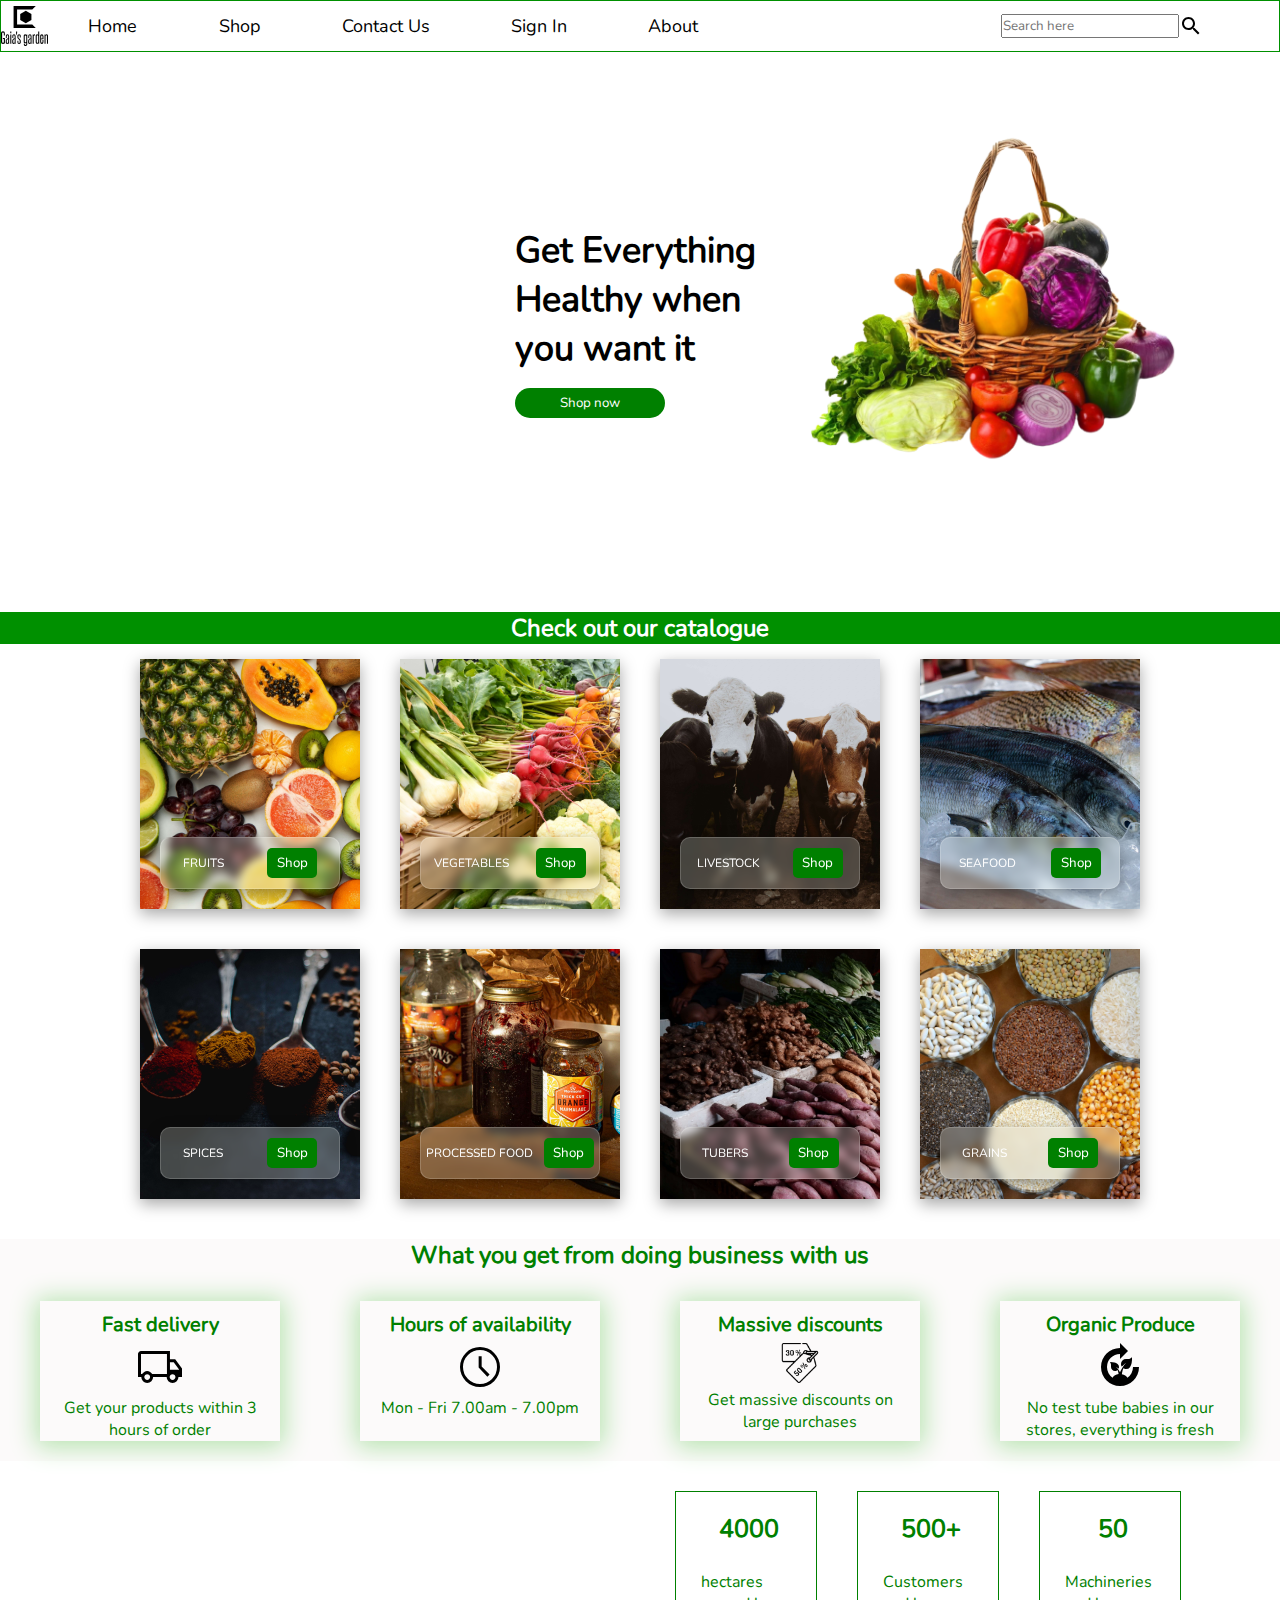
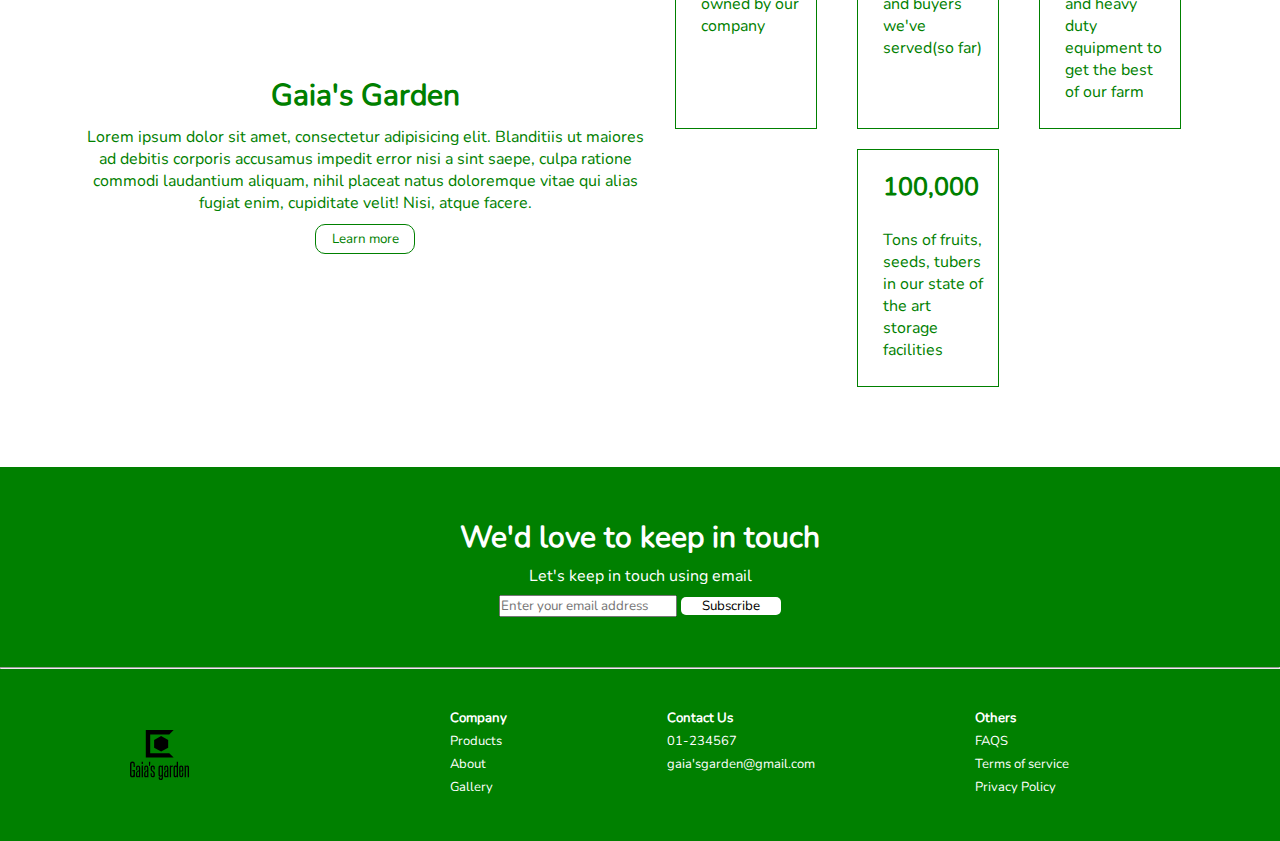
<file: Agricultural website/index.html>
<!DOCTYPE html>
<html lang="en">
<head>
    <meta charset="UTF-8">
    <meta http-equiv="X-UA-Compatible" content="IE=edge">
    <meta name="viewport" content="width=device-width, initial-scale=1.0">
    <title>Gaia's garden</title>
    <link rel="stylesheet" href="style.css">
</head>
<body> 
    <nav>
        <div class="nav-bar">
            <div class="link-bar">
                <img src="default-monochrome-black.svg" alt="" class="logo" href="index.html">
                <ul class="left-side">
                 <li><a href="index.html">Home</a></li>
                 <li><a href="shop.html">Shop</a></li>
                 <li><a href="contact.html">Contact Us</a></li>
                 <li><a href="sign.html">Sign In</a></li>
                 <li><a href="about.html">About</a></li>
                </ul>
            </div>  
            <div class="search-div">
                <input type="text" name="" id="" placeholder="Search here" class="search-bar">
                <img src="search.svg" alt="">
            </div>
            <div class="burger">
                <div class="line1"></div>
                <div class="line2"></div>
                <div class="line3"></div>
            </div>
                
        </div>        
    </nav>
    <section class="first-page">
        <div class="page">
            <h1>Get Everything Healthy when you want it</h1>
            <button>
                <a href="shop.html">Shop now</a> 
            </button>
        </div>
    </section>
    <h2 class="products-header">Check out our catalogue</h2>
    <section class="products">
        <div id="item-1">
            <div class="items">
                <p>FRUITS</p>
                <button>
                  <a href="shop.html">Shop</a> 
                </button>
            </div>
        </div>
        <div id="item-2">
            <div class="items">
                <p>VEGETABLES</p>
                <button>
                    <a href="shop.html">Shop</a> 
                </button>
            </div>
        </div>
        <div  id="item-3">
            <div class="items">
                <p>LIVESTOCK</p>
                <button>
                    <a href="shop.html">Shop</a> 
                </button>
            </div>
        </div>
        <div  id="item-4">
            <div class="items">
                <p>SEAFOOD</p>
                <button>
                    <a href="shop.html">Shop</a> 
                </button>
            </div>
        </div>
        <div  id="item-5">
            <div class="items">
                <p>SPICES</p>
                <button>
                    <a href="shop.html">Shop</a> 
                </button>
            </div>
        </div>
        <div  id="item-6">
            <div class="items">
                <p>PROCESSED FOOD</p>
                <button>
                    <a href="shop.html">Shop</a> 
                </button>
            </div>
        </div>
        <div id="item-7">
            <div class="items">
                <p>TUBERS</p>
                <button>
                    <a href="shop.html">Shop</a> 
                </button>
            </div>
        </div>
        <div  id="item-8">
            <div class="items">
                <p>GRAINS</p>
                <button>
                    <a href="shop.html">Shop</a> 
                </button>
            </div>
        </div>
    </section>
    <div class="options">
        <h2>What you get from doing business with us</h2>
      <div class="advantages">
         <div class="delivery">
            <h4>Fast delivery</h4>
            <img src="shipping.svg" alt="" class="svg">
            <p>Get your products within 3 hours of order</p>
         </div>
         <div class="hours">
            <h4>Hours of availability</h4>
            <img src="clock.svg" alt="" class="svg">
            <p>Mon - Fri 7.00am - 7.00pm</p>
         </div>
         <div class="discount">
            <h4>Massive discounts</h4>
            <img src="discounts.png" alt="" class="discount-image">
            <p>Get massive discounts on large purchases</p>
         </div>
         <div class="organic">
            <h4>Organic Produce</h4>
            <img src="Organic.svg" alt="" class="svg">
            <p>No test tube babies in our stores, everything is fresh</p>
         </div>
      </div>
    </div>
    <section class="about">
        <div class="wrapper">
          <div class="left">
            <h3>Gaia's Garden</h3>
            <p class="description">Lorem ipsum dolor sit amet, consectetur adipisicing elit. Blanditiis ut maiores ad debitis corporis accusamus impedit error nisi a sint saepe, culpa ratione commodi laudantium aliquam, nihil placeat natus doloremque vitae qui alias fugiat enim, cupiditate velit! Nisi, atque facere.</p>
            <button>Learn more</button>
          </div>
          <div class="right">
              <div class="content">
                  <h4>4000</h4>
                  <p class="thing">hectares owned by our company</p>
                </div>
              <div class="content">
                  <h4>500+</h4>
                  <p class="thing">Customers and buyers we've served(so far)</p>
                </div>
              <div class="content">
                  <h4>50</h4>
                  <p class="thing">Machineries and heavy duty equipment to get the best of our farm</p>
                </div>
              <div class="content">
                  <h4>100,000</h4>
                  <p class="thing">Tons of fruits, seeds, tubers in our state of the art storage facilities</p>
                </div>
          </div>
        </div>
    </section>
    <div class="mail-offer">
        <h3>We'd love to keep in touch</h3>
        <p>Let's keep in touch using email</p>
        <form action="">
            <input type="email" placeholder="Enter your email address">
            <button type="submit">Subscribe</button>
        </form>
    </div>
    <hr>
    <footer>
            <img src="default-monochrome-black.svg" alt="" class="footer-logo">
            <div class="details">
                <div class="first">
                    <h5>Company</h5>
                    <p>Products</p>
                    <p>About</p>
                    <p>Gallery</p>
                </div>
                <div class="second">
                    <h5>Contact Us</h5>
                    <p>01-234567</p>
                    <p>gaia'sgarden@gmail.com</p>
                </div>
                <div class="third">
                    <h5>Others</h5>
                    <p>FAQS</p>
                    <p>Terms of service</p>
                    <p>Privacy Policy</p>
                </div>
            </div>
    </footer>


    <script src="app.js"></script>
</body>
</html>
</file>
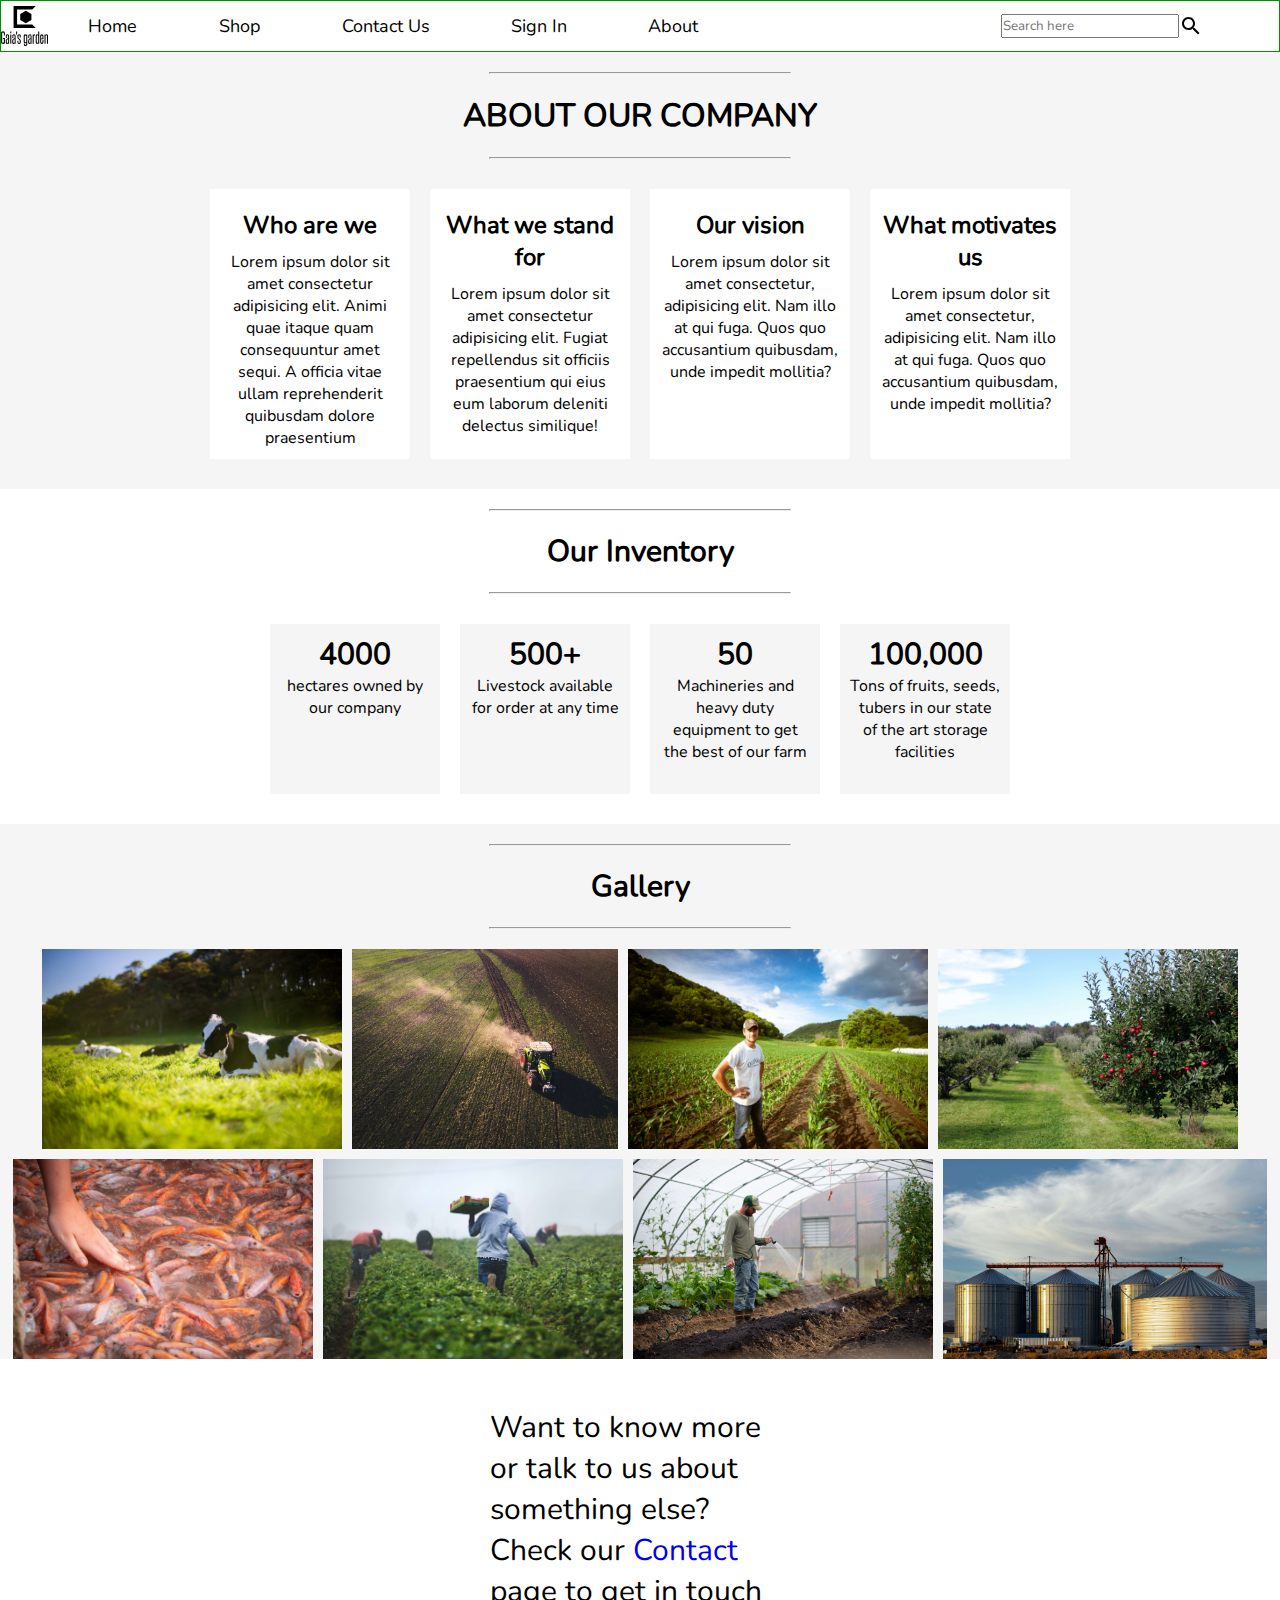
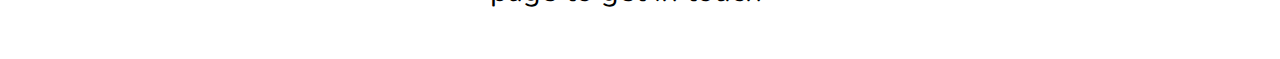
<file: Agricultural website/about.html>
<!DOCTYPE html>
<html lang="en">
<head>
    <meta charset="UTF-8">
    <meta http-equiv="X-UA-Compatible" content="IE=edge">
    <meta name="viewport" content="width=device-width, initial-scale=1.0">
    <title>Gaia's garden</title>
    <link rel="stylesheet" href="style.css">
</head>
<body> 
    <nav>
        <div class="nav-bar">
            <div class="link-bar">
                <img src="default-monochrome-black.svg" alt="" class="logo" href="index.html">
                <ul class="left-side">
                <li><a href="index.html">Home</a></li>
                <li><a href="shop.html">Shop</a></li>
                <li><a href="contact.html">Contact Us</a></li>
                <li><a href="sign.html">Sign In</a></li>
                <li><a href="about.html">About</a></li>
                </ul>
            </div>  
            <div class="search-div">
                <input type="text" name="" id="" placeholder="Search here" class="search-bar">
                <img src="search.svg" alt="">
            </div>
            <div class="burger">
                <div class="line1"></div>
                <div class="line2"></div>
                <div class="line3"></div>
            </div>
        </div>        
    </nav>
    <section class="about-first-page">
        <hr>
       <h1 class="about-heading">ABOUT OUR COMPANY</h1>
       <hr>
       <div class="about-boxes">
           <div>
               <h3 class="about-h">Who are we</h3>
               <p>Lorem ipsum dolor sit amet consectetur adipisicing elit. Animi quae itaque quam consequuntur amet sequi. A officia vitae ullam reprehenderit quibusdam dolore praesentium </p>
           </div>
           <div>
               <h3 class="about-h">What we stand for</h3>
               <p>Lorem ipsum dolor sit amet consectetur adipisicing elit. Fugiat repellendus sit officiis praesentium qui eius eum laborum deleniti delectus similique! </p>
           </div>
           <div>
               <h3 class="about-h">Our vision</h3>
               <p>Lorem ipsum dolor sit amet consectetur, adipisicing elit. Nam illo at qui fuga. Quos quo accusantium quibusdam, unde impedit mollitia?</p>
            </div>
                <div>
                    <h3 class="about-h">What motivates us</h3>
                    <p>Lorem ipsum dolor sit amet consectetur, adipisicing elit. Nam illo at qui fuga. Quos quo accusantium quibusdam, unde impedit mollitia?</p>
                </div> 
           </div> 
       </div>
    </section>
    <section class="track">
        <hr>
        <h3>Our Inventory</h3>
        <hr>
        <div class="inventory">
            <div class="invent">
                    <h3>4000</h3>
                    <p class="">hectares owned by our company</p>
            </div>
            <div class="invent">
                    <h3>500+</h3>
                    <p class="">Livestock available for order at any time</p>
            </div>
            <div class="invent">
                    <h3>50</h3>
                    <p class="">Machineries and heavy duty equipment to get the best of our farm</p>
                </div>
                <div class="invent">
                    <h3>100,000</h3>
                    <p class="">Tons of fruits, seeds, tubers in our state of the art storage facilities</p>
            </div>
        </div>
    </section>
    <section class="gallery">
        <hr>
        <h3>Gallery</h3>
        <hr>
        <div class="about-images">
            <img src="assets/1.jpg" alt="">
            <img src="assets/2.jpg" alt="">
            <img src="assets/3.jpg" alt="">
            <img src="assets/4.jpg" alt="">
            <img src="assets/5.jpg" alt="">
            <img src="assets/6.jpg" alt="">
            <img src="assets/7.jpg" alt="">
            <img src="assets/8.jpg" alt="">
        </div>
    </section>
    <div class="last-page">
        <p>
            Want to know more or talk to us about something else? Check our <a href="contact.html">Contact</a> page to get in touch
        </p>
    </div>


    <script src="app.js"></script>
</body>
</file>
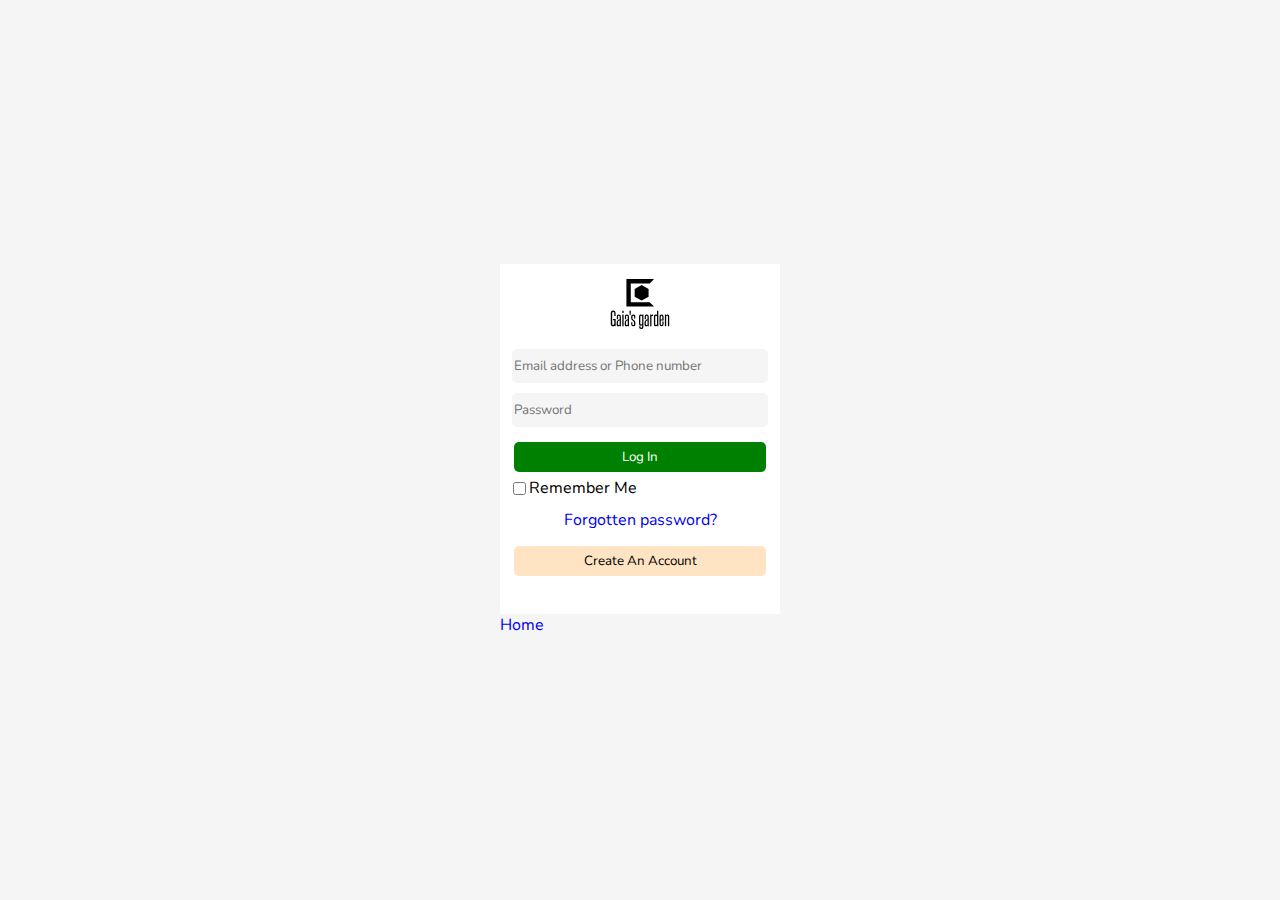
<file: Agricultural website/sign.html>
<!DOCTYPE html>
<html lang="en">
<head>
    <meta charset="UTF-8">
    <meta http-equiv="X-UA-Compatible" content="IE=edge">
    <meta name="viewport" content="width=device-width, initial-scale=1.0">
    <title>Gaia's garden</title>
    <link rel="stylesheet" href="style.css">
</head>
<body>
    <section class="form">
        <div class="sign-everything">
            <div class="sign-card">
                <img src="default-monochrome-black.svg" alt="" class="sign-logo">
                <input type="email" placeholder="Email address or Phone number" class="sign-box">
                <input type="password" placeholder="Password" class="sign-box">
                <button class="login" type="submit">Log In</button>
               <div class="remember">
                 <input type="checkbox">
                 <p>Remember Me</p>
               </div>
                <p class="mid"><a href="#">Forgotten password?</a></p>
                <button class="create">Create An Account</button>
            </div>
            <p class="get"><a href="index.html">Home</a></p>
        </div>
    </section>


    <script src="app.js"></script>
</body>
</html>
</file>
<file: Agricultural website/style.css>
@font-face {
    font-family: Nunito;
    src: url(Nunito/static/Nunito-Regular.ttf);
}
*{
    padding: 0;
    margin: 0;
    text-decoration: none;
    font-family: Nunito;
}
html{
    scroll-behavior: smooth;
}
body{
    width: 100vw;
    overflow-x: hidden;
}
nav{
    background-color: white;
    border: solid 1px rgb(0,144,0);
}
.nav-bar{
    display: flex;
    flex-direction: row;
    align-items: center;
    flex-wrap: nowrap;
    height: 50px;
    width: 100vw;
}
.nav-bar ul{
    list-style: none;
}
.nav-bar a{
    color: black;
    font-size: 18px;
}
.nav-bar a:hover{
    border-bottom: solid 2px green;
}
.link-bar{
    display: flex; 
    flex-direction: row;
    align-items: center;
    width: 60%;
}
.left-side{
    display: flex;
    justify-content: space-around;
    width: 90%;
}
.search-div{
    display: flex;
    width: 30%;
    margin-left: 50px;
    justify-content: flex-end;
}
.logo{
    height: 40px;
}
.first-page{
    background: url(picture.png);
    background-size: cover;
    height: 60vh;
    width: auto;
    display: flex;
    align-items: center;
    justify-content: center;
}
.page h1{
    width: 250px;
    font-size: 36px;
}
.page button{
    width: 150px;
    height: 30px;
    background-color: green;
    border: none;
    border-radius: 50px;
    margin-top: 15px;
    cursor: pointer;
}
.page a{
    color: white;
}
.options{
    text-align: center;
    margin-bottom: 20px;
    background-color: rgb(252, 250, 250);
}
.discount-image{
    height: 40px;
}
.advantages{
    display: flex;
    justify-content: space-around;
    flex-wrap: wrap;
}
h2{
    margin: 20px 0px;
    color: green;
}
.delivery, .hours, .discount, .organic{
    -webkit-box-shadow: 0px 2px 24px 4px rgba(181,227,174,1);
    -moz-box-shadow: 0px 2px 24px 4px rgba(181,227,174,1);
    box-shadow: 0px 2px 24px 4px rgba(181,227,174,1);
    width: 220px;
    height: 120px;
    margin: 10px 0 20px 0;
    padding: 10px;
    color: green;
}
.products{
    display: flex;
    flex-wrap: wrap;
    justify-content: center;
}
.products-header{
    text-align: center;
    background-color:  rgb(0,144,0);
    color: white;
    margin-bottom: -5px;
    width: 100vw;
}
.products a{
    color: white;
}
.products div{
    height: 250px;
    width: 220px;
    margin: 20px;
    display: flex;
    align-items: flex-end;
    flex-wrap: wrap;
    justify-content: space-around;
    box-shadow: rgba(0, 0, 0, 0.35) 0px 5px 15px;
}
#item-1{
    background-image: url(fruits.jpg);
    background-size: cover;
}
#item-2{
    background-image: url(vegetables.jpg);
    background-size: cover;
}
#item-3{
    background-image: url(livestock.jpg);
    background-size: cover;
}
#item-4{
    background-image: url(seafood.jpg);
    background-size: cover;
}
#item-5{
    background-image: url(spices.jpg);
    background-size: cover;
}
#item-6{
    background-image: url(byproducts.jpg);
    background-size: cover;
}
#item-7{
    background-image: url(tubers.jpg);
    background-size: cover;
}
#item-8{
    background-image: url(grains.jpg);
    background-size: cover;
}
.items{
    display: flex;
    align-items: center !important;
    justify-content: center;
    height: 50px !important;
    background: rgba( 236, 239, 233, 0.25 );
    box-shadow: 0 8px 32px 0 rgba( 31, 38, 135, 0.37 );
    backdrop-filter: blur( 4px );
    -webkit-backdrop-filter: blur( 4px );
    border-radius: 10px;
    border: 1px solid rgba( 255, 255, 255, 0.18 );
    color: white;
    font-size: 12px;
}
.items button{
    width: 50px;
    height: 30px;
    background-color: green;
    border: none;
    color: white;
    cursor: pointer;
    border-radius: 5px;
}
.wrapper{
    display: flex;
    flex-direction: row;
    flex-wrap: wrap;
    align-items: center;
    justify-content: center;
    color: green;
    margin-bottom: 20px;
}
.left{
    display: flex;
    flex-direction: column;
    align-items: center;
    width: 400px;
    gap: 10px;
}
.left button{
    background-color: transparent;
    height: 30px;
    width: 100px;
    border: none;
    color: green;
    cursor: pointer;
    border: solid 1px green;
    border-radius: 10px;
}
h3{
    font-size: 30px;
}
.right{
    display: flex;
    flex-wrap: wrap;
    justify-content:center ;
    width: 550px;
}
.content{
    display: flex;
    flex-direction: column;
    flex-wrap: wrap;
    margin: 10px 20px;
    border: solid 1px;
    padding: 20px;
}
h4{
    text-align: center;
    font-size: 20px;
    margin-bottom: 5px;
}
.thing{
    width: 100px;
}
.mail-offer{
    background-color: green;
    color: white;
    text-align: center;
    padding: 50px;
}
.mail-offer p{
    margin: 7px 0px;
}
.mail-offer button{
    width: 100px;
    border-radius: 5px;
    border: none;
    background-color: white;
}
footer{
    background-color: green;
    color: white;
    display: flex;
    flex-direction: row;
    align-items: center;
    justify-content: space-around;
    flex-wrap: wrap;
    padding: 40px;
}
.footer-logo{
    height: 50px;
}
.details{
    display: flex;
    justify-content: space-around;
    flex-wrap: wrap;
    width: 65%;
}
.details p{
    font-size: 13px;
    margin: 5px 0px;
}
.about h4{
    font-size: 25px;
}
.about-page{
    display: flex;
    flex-wrap: wrap;
    justify-content: space-around;
    background-color: whitesmoke;
}
.left{
    width: 45vw;
    margin: 30px 0;
    text-align: center;
}
.card{
    background-color: white;
    height: 100%;
    width: 45vw;
    display: flex;
    flex-direction: column;
    align-items: center;
    margin: 30px 0;
    box-shadow: rgba(0, 0, 0, 0.24) 0px 3px 8px;
}
.card input{
    width: 90%;
    background-color: whitesmoke;
    border: none;
    height: 30px;
    border-radius: 5px;
    padding: 5px;
}
.card hr{
    width: 50%;
}
.message{
    height: 90px !important;
}
.right p{
    align-self: flex-start;
    margin: 20px 0 5px 5%;
}
.right{
    margin-bottom: 50px;
}
.card button{
    width: 92%;
    height: 30px;
    color: white;
    background-color: green;
    border-radius: 5px;
    border: none;
    margin: 20px 0 20px 0;
}
.tiny-head{
    align-self: center !important;
    margin: 10px 0 15px 0 !important;
    font-size: 14px;
}
i{
    margin: 0 10px;
    cursor: pointer;
}
.form{
    background-color: whitesmoke;
    height: 100vh;
    display: flex;
    align-items: center;
    justify-content: center;
    width: 100vw;
}
.sign-box{
    width: 90%;
    align-self: center;
    background-color: whitesmoke;
    border: none;
    margin: 5px 0;
    height: 30px;
    padding: 2px;
    border-radius: 5px;
}
.sign-logo{
    height: 50px;
    margin: 15px 0;
}
.sign-card{
    background-color: white;
    display: flex;
    flex-direction: column;
    height: 350px;
    width: 280px;
}
.remember{
    display: flex;
    align-items: center;
    margin: 0 0px 5px 13px;
    gap: 3px;
}
.form button{
    align-self: center;
    width: 90%;
    border-radius: 5px;
    border: none;
    margin: 10px 0 5px 0;
    height: 30px;
    cursor: pointer;
}
.login{
    background-color: green;
    color: white;
}
.mid{
    text-align: center;
    margin: 5px;
}
.create{
    background-color: bisque;
}
.about-first-page{
  display: flex;
  flex-direction: column;
  align-items: center; 
  background-color: whitesmoke;
  width: auto;
}
.about-boxes{
    display: flex;
    flex-direction: row;
    justify-content: center;
    flex-wrap: wrap;
    text-align: center;
}
.about-boxes div{
    height: 250px;
    width: 180px;
    background-color: white;
    margin: 10px 10px 30px 10px;
    padding: 10px;
}
.about-first-page hr{
    width: 300px;
    margin: 20px 0;
}
.about-h{
    font-size: 24px;
    margin: 10px 0;
}
.track{
    display: flex;
    flex-direction: column;
    align-items: center; 
    background-color: white;
}
.track hr{
    width: 300px;
    margin: 20px 0;
}
.inventory{
    display: flex;
    flex-direction: row;
    justify-content: center;
    flex-wrap: wrap;
    text-align: center;
}
.inventory div{
  height: 150px;
  width: 150px;
  background-color: whitesmoke;
  margin: 10px 10px 30px 10px;
  padding: 10px;
}
.gallery{
    display: flex;
    flex-direction: column;
    justify-content: center;
    align-items: center;
    background-color: whitesmoke;
}
.gallery hr{
    width: 300px;
    margin: 20px 0;
}
.about-images{
    display: flex;
    flex-wrap: wrap;
    justify-content: center;
    gap: 10px;
}
.about-images img{
    height: 200px;
}
.last-page{
    display: grid;
    place-items: center;
    height: 300px;
    width: auto;
    font-size: 30px;
}
.last-page p{
    width: 300px;
}
aside{
    height: 100%;
    width: 120px;
    display: flex;
    flex-direction: column;
    position: fixed;
    align-items: center;
    gap: 8px;
    z-index: 1;
    top: 20;
    left: 0;
    background-color: white;
    overflow-x: hidden;
    padding: 20px;
    margin-top: 1px;
 box-shadow: rgba(0, 0, 0, 0.35) 0px 5px 15px;
}
aside a{
    color: black;
}
aside hr{
    width: 100px;
}
.shop-body{
    background-color: whitesmoke;
}
#fruits, #livestock, #vegetables, #seafood{
    margin:51px 0 0 160px;
    display: flex;
    flex-direction: column;
    align-items: center;
    background-color: whitesmoke;
}
.fruits-fruit{
    background-color:rgb(0,144,0);
    width: 100%;
    text-align: center;
    color: white;
    margin-bottom: 10px;
}
.fruit-cards{
    display: flex;
    flex-wrap: wrap;
    justify-content: center;
    width: 100%;
}
.fruit-cards img{
    height: 100px;
    width: 150px;
    margin-bottom: 10px;
}
.shop-nav{
    position: fixed;
    overflow-y: hidden;
    z-index: 1;
    margin-top: -51px;
    width: 100vw;
}
.tiny-cards{
    background-color: white;
    height: 200px;
    width: 150px;
    margin: 10px;
    display: flex;
    flex-direction: column;
    align-items: center;
 box-shadow: rgba(0, 0, 0, 0.35) 0px 5px 15px;

}
.tiny-space{
    display: flex;
    margin: 40px 0 2px 5px;
    gap: 50px;
    align-items: center;
}
.fruits-fruits{
    background-color: orange;
    width: 100%;
    text-align: center;
    margin-bottom: 10px;
}
.veggies{
    background-color: white;
    width: 100%;
    text-align: center;
    margin-bottom: 10px;
    color: rgb(0,144,0);
}
.sea-creatures{
    background-color: white;
    width: 100%;
    text-align: center;
    margin-bottom: 10px;
    color: orange;
}
.burger{
    display: none;
}
@media screen and (max-width:700px){
    html, body{
        overflow-x: hidden;
    }
    nav{
        border: none;
        background-color: green;
        width: 100vw;
    }
    .nav-bar{
        display: flex;
        justify-content: space-around;
        align-items: center;
    }
    .left-side{
        position: absolute;
        height: 92vh;
        width: 50vw;
        right: 0px;
        top: 51px;
        display: flex;
        flex-direction: column;
        align-items: center;
        background-color: white;
        transform: translateX(100%);
        transition: transform 0.5s ease-in;
    }
    .search-div{
        display: none;
    }
    .burger div{
        width: 25px;
        height: 3px;
        background-color: white;
        margin: 5px;
        transition: all 0.3s ease;
    }
    .burger{
        display: block;
        cursor: pointer;
    }
    footer{
        display: flex;
        flex-direction: column;
        align-items: center;
    }
    .details{
        display: flex;
        flex-direction: row;
        width: 100%;
        flex-wrap: wrap;
        gap: 15px;
    }
    .card{
        width: 80%;
    }
}
.left-side-active{
    transform: translateX(0%);
}

@keyframes navLinkFade{
    from{
        opacity: 0;
        transform: translateX(50px)
   }
   to{
       opacity: 1;
       transform: translateX(0px);
   }
}
.toggle .line1{
    transform: rotate(-45deg) translate(-5px, 6px);
}

.toggle .line2{
    opacity: 0;
}

.toggle .line3{
        transform: rotate(45deg) translate(-5px, -6px);
}
</file>
